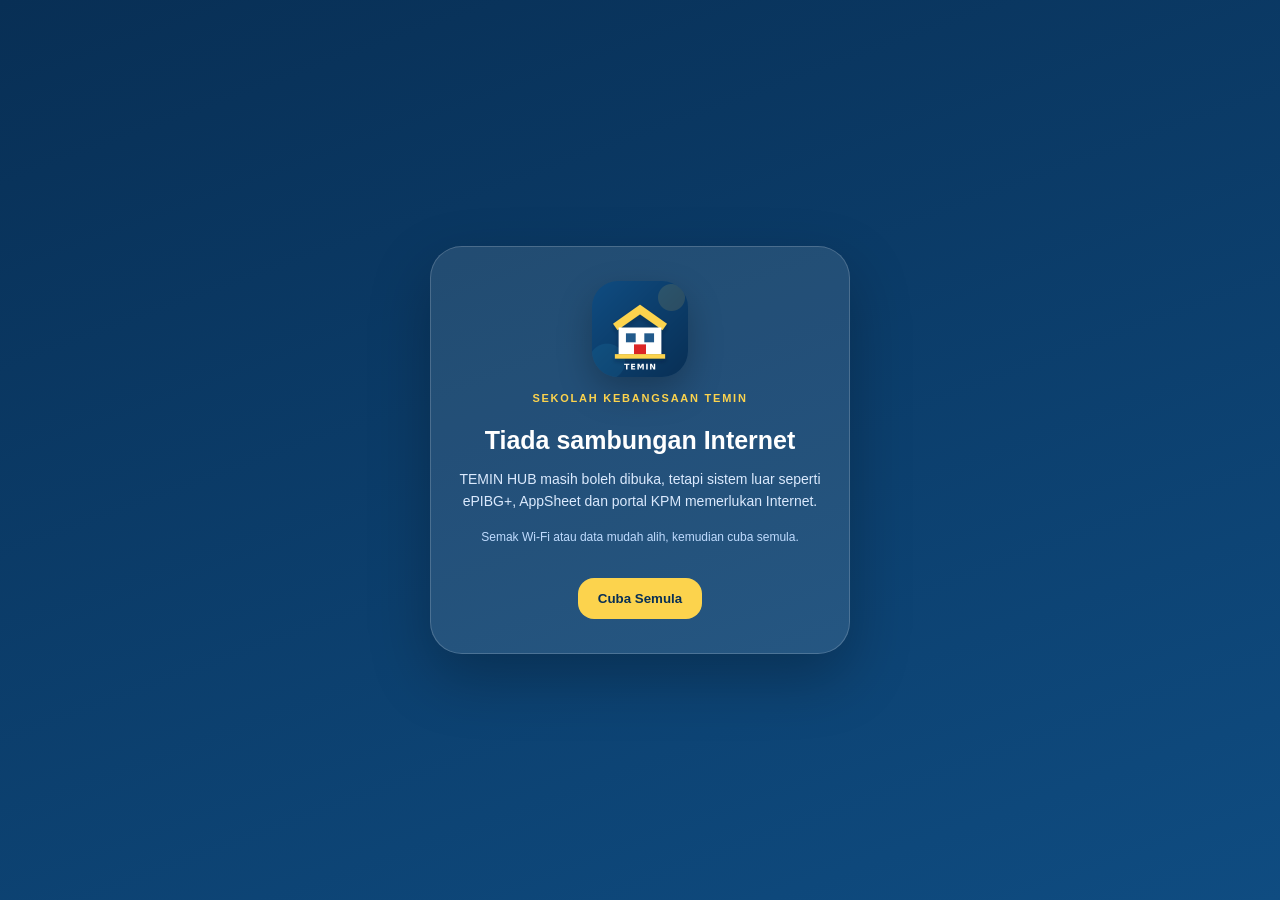
<file: offline.html>
<!doctype html>
<html lang="ms">
<head>
  <meta charset="utf-8">
  <meta name="viewport" content="width=device-width,initial-scale=1,viewport-fit=cover">
  <meta name="theme-color" content="#082f55">
  <title>Tiada Internet | TEMIN HUB</title>
  <style>
    *{box-sizing:border-box}body{margin:0;min-height:100vh;display:grid;place-items:center;background:linear-gradient(160deg,#082f55,#0f4c81);font-family:Arial,sans-serif;color:#fff;padding:24px}.card{width:min(100%,420px);text-align:center;background:rgba(255,255,255,.1);border:1px solid rgba(255,255,255,.18);border-radius:32px;padding:34px 24px;box-shadow:0 24px 60px rgba(0,0,0,.25)}img{width:96px;height:96px;border-radius:26px;box-shadow:0 14px 34px rgba(0,0,0,.25)}h1{margin:22px 0 8px;font-size:25px}.school{color:#fcd34d;font-size:11px;font-weight:800;letter-spacing:.16em}.message{color:#dbeafe;font-size:14px;line-height:1.55}.note{margin-top:18px;color:#bfdbfe;font-size:12px}button{margin-top:22px;border:0;border-radius:16px;background:#fcd34d;color:#082f55;font-weight:800;padding:13px 20px;cursor:pointer}
  </style>
</head>
<body>
  <main class="card">
    <img src="icons/icon-192.png" alt="Ikon TEMIN HUB">
    <p class="school">SEKOLAH KEBANGSAAN TEMIN</p>
    <h1>Tiada sambungan Internet</h1>
    <p class="message">TEMIN HUB masih boleh dibuka, tetapi sistem luar seperti ePIBG+, AppSheet dan portal KPM memerlukan Internet.</p>
    <p class="note">Semak Wi-Fi atau data mudah alih, kemudian cuba semula.</p>
    <button type="button" onclick="location.reload()">Cuba Semula</button>
  </main>
</body>
</html>
</file>
